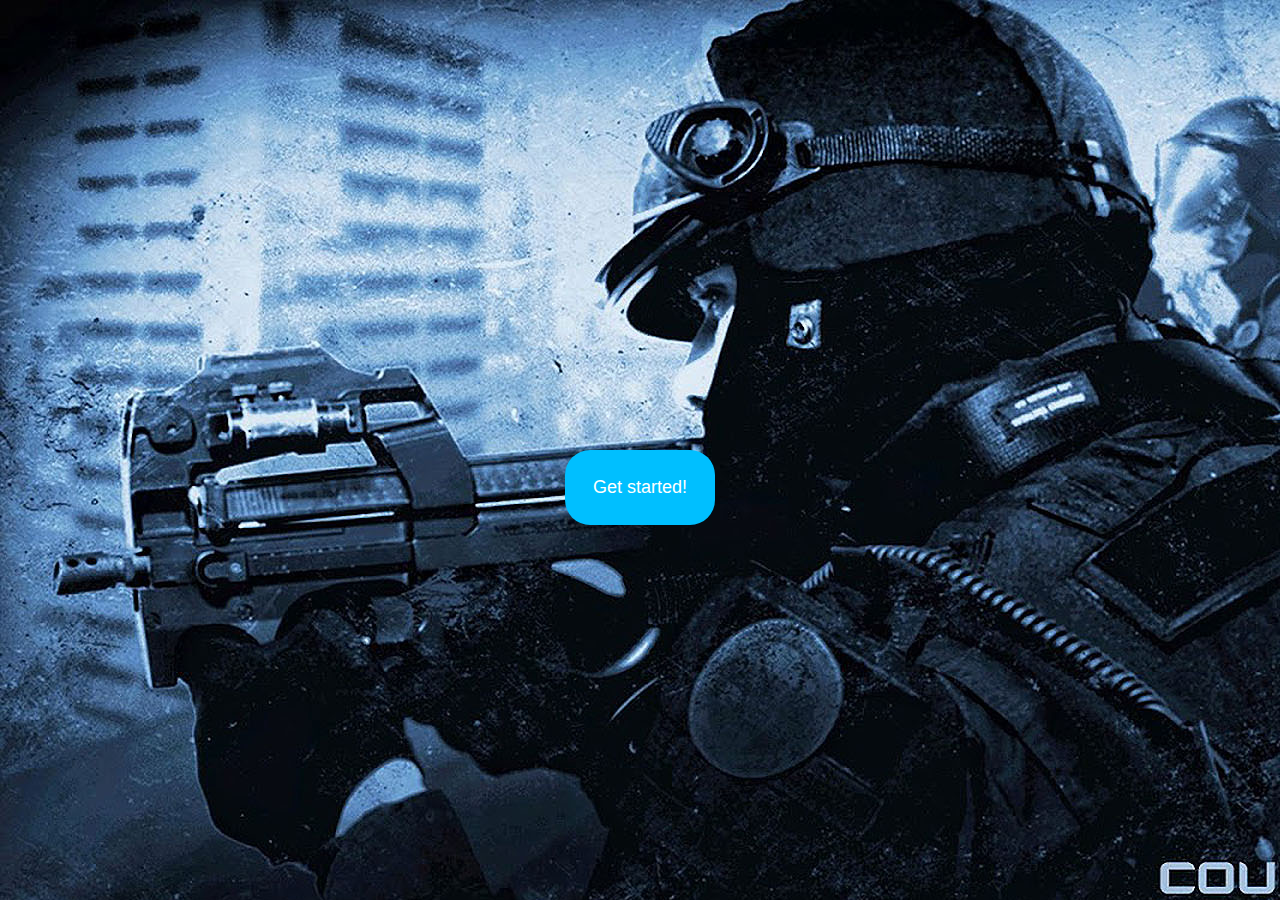
<file: index.html>
<!DOCTYPE html>
<html lang="en">
<head>
    <meta charset="UTF-8">
    <title>Home Page</title>
    <link rel="stylesheet" type="text/css" href="Styles/CommonStyle.css"></head>
<body class="homeBody">
    <a class="homeBtn" href="Pages/Login.html">Get started!</a>
</body>
</html>
</file>
<file: Styles/CommonStyle.css>
body{
    font-family: Arial, Helvetica, sans-serif;
    background-size: cover;
    text-align: center;
    background: url("../Gallery/bgphoto.jpg") no-repeat;
}

.homeBody{
    font-family: Arial, Helvetica, sans-serif;
    background-size: cover;
    text-align: center;
    background: url("../Gallery/csgo.jpg") no-repeat;
}

.homeBtn{
    width: 150px;
    height: 75px;
    line-height: 75px;
    border-radius: 25px;
    background-color: #00BFFF;
    font-size: 18px;
    color: white;
    position: absolute;
    top: 50%;
    margin-left: auto;
    margin-right: auto;
    left: 0;
    right: 0;
    text-decoration: none;
}

.homeBtn:hover{
    background-color: #1cb6d8;
}

.inputText {
    width: 100%;
    padding: 12px 20px;
    margin: 8px 0;
    display: inline-block;
    border: 1px solid #ccc;
    box-sizing: border-box;
}

.inputText:hover{
    border: 1px solid #1cb6d8;
}

button {
    background-color: #5b9aff;
    color: white;
    padding: 14px 20px;
    margin: 8px 0;
    border: none;
    cursor: pointer;
    width: 100%;
}

button:hover {
    opacity: 0.8;
}

.errMsg{
    font-size: 60%;
    color: red;
}

.formDiv{
    display: flex;
    justify-content: center;
    align-items: center;
}
</file>
